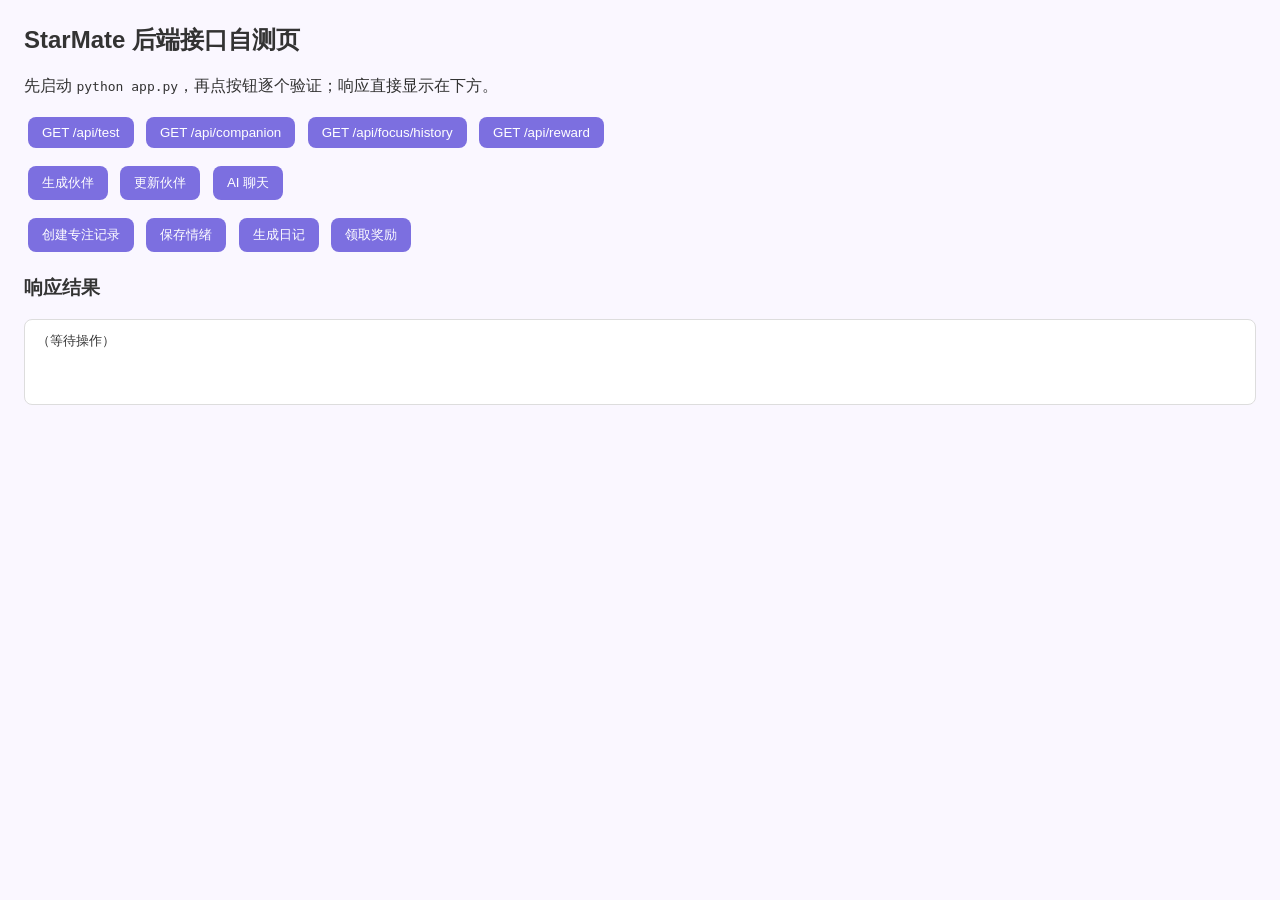
<file: tests/backend_check.html>
<!DOCTYPE html>
<html lang="zh-CN">
<head>
<meta charset="UTF-8">
<title>StarMate 后端接口自测页（D 用，非 A 的正式前端）</title>
<style>
  body { font-family: sans-serif; margin: 24px; background: #faf7ff; color: #333; }
  button { margin: 4px; padding: 8px 14px; border: 0; border-radius: 8px;
           background: #7c6fe0; color: #fff; cursor: pointer; }
  pre { background: #fff; border: 1px solid #ddd; border-radius: 8px;
        padding: 12px; min-height: 60px; white-space: pre-wrap; word-break: break-all; }
  .row { margin-bottom: 10px; }
</style>
</head>
<body>
<h2>StarMate 后端接口自测页</h2>
<p>先启动 <code>python app.py</code>，再点按钮逐个验证；响应直接显示在下方。</p>

<div class="row">
  <button onclick="call('GET','/api/test')">GET /api/test</button>
  <button onclick="call('GET','/api/companion')">GET /api/companion</button>
  <button onclick="call('GET','/api/focus/history')">GET /api/focus/history</button>
  <button onclick="call('GET','/api/reward')">GET /api/reward</button>
</div>
<div class="row">
  <button onclick="call('POST','/api/companion/generate', {name:'小星', description:'温柔活泼的猫耳少女'})">生成伙伴</button>
  <button onclick="call('PUT','/api/companion', {name:'小橘', avatar_id:'orange_cat'})">更新伙伴</button>
  <button onclick="call('POST','/api/chat', {message:'我有点学不下去了', mode:'focus', task:'机器学习作业', mood:2})">AI 聊天</button>
</div>
<div class="row">
  <button onclick="createSession()">创建专注记录</button>
  <button onclick="call('POST','/api/mood', {session_id:window._sid, stage:'before', mood:2})">保存情绪</button>
  <button onclick="call('POST','/api/focus/diary', {session_id:window._sid})">生成日记</button>
  <button onclick="call('POST','/api/reward/claim', {session_id:window._sid})">领取奖励</button>
</div>

<h3>响应结果</h3>
<pre id="out">（等待操作）</pre>

<script>
const API_BASE = "http://127.0.0.1:5000";
async function call(method, path, body) {
  const options = { method, headers: { "Content-Type": "application/json" } };
  if (body) options.body = JSON.stringify(body);
  try {
    const resp = await fetch(API_BASE + path, options);
    const json = await resp.json();
    show(resp.status, json);
    return json;
  } catch (e) {
    document.getElementById("out").textContent = "请求失败：" + e.message;
  }
}
function show(status, json) {
  document.getElementById("out").textContent =
    "HTTP " + status + "\n" + JSON.stringify(json, null, 2);
}
async function createSession() {
  const json = await call("POST", "/api/focus/session", {
    task: "完成机器学习作业", planned_minutes: 25, actual_minutes: 25,
    completed: true, started_at: new Date().toISOString(),
    mood_before: 2, mood_after: 4
  });
  if (json && json.success) {
    window._sid = json.data.session_id;
    document.getElementById("out").textContent +=
      "\n\n已记住 session_id：" + window._sid + "，可继续点后面的按钮。";
  }
}
</script>
</body>
</html>
</file>
